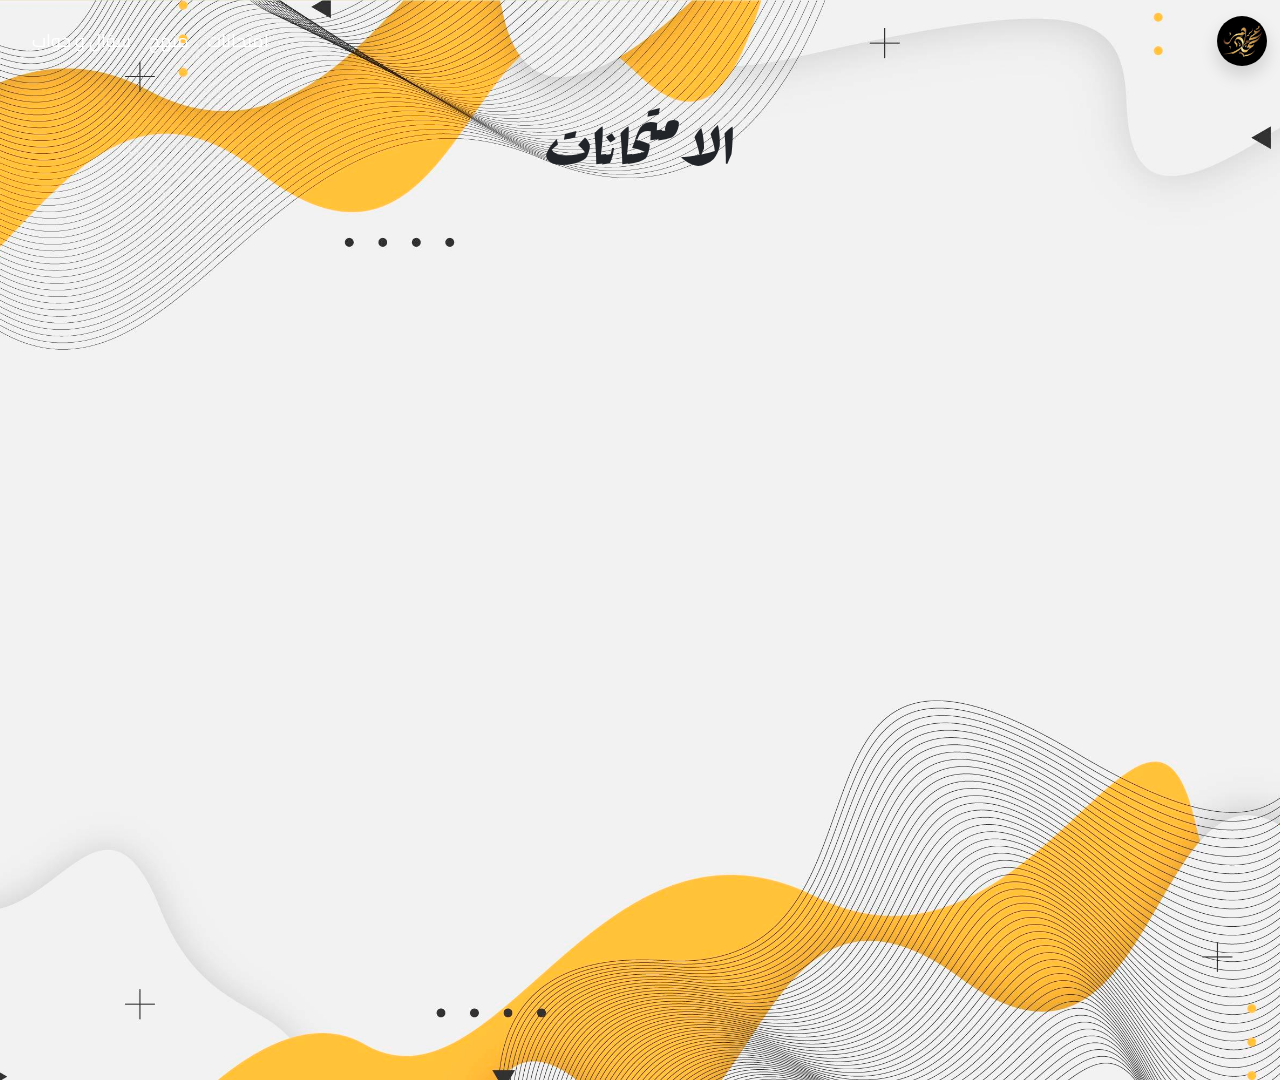
<file: exams_category.html>
<!DOCTYPE html>
<html lang="ar" dir="rtl">

<head>
    <title>Exams_category</title>
    <meta charset="utf-8">
    <meta name="viewport" content="width=device-width, initial-scale=1, shrink-to-fit=no">
    <link rel="stylesheet" type="text/css" href="css/all.min.css">
    <link rel="stylesheet" type="text/css" href="css/fontawesome.min.css">
    <link rel="stylesheet" type="text/css" href="css/bootstrap.rtl.min.css">
    <link rel="stylesheet" type="text/css" href="css/dark-mode.css">
    <link rel="stylesheet" type="text/css" href="css/animate.min.css">
    <link rel="stylesheet" type="text/css" href="css/aos.css">
    <link rel="stylesheet" type="text/css" href="css/navbar.css">
    <link rel="stylesheet" type="text/css" href="css/global.css">
    <link rel="stylesheet" type="text/css" href="css/main.css">
    <!--bootstrap -V 5.0x-->
    <!--Dark Mood--
			<div class="form-check form-switch">
				<input class="form-check-input" type="checkbox" id="darkSwitch">
				<label class="form-check-label" for="darkSwitch">Dark Mode</label>
			</div>
	--Dark Mood-->
</head>

<body>
    <nav id="navbar" class="navbar navbar-expand-lg navbar-light ">
        <div class="container-fluid">
            <a class="navbar-brand logo text-dark animate__animated animate__swing animate__repeat-2" href="#">
                <img src="image/logo.jpg" width="50" height="50" class="rounded-circle shadow" alt="">
            </a>
            <button style="border: none;" class="navbar-toggler" type="button" data-bs-toggle="collapse"
                data-bs-target="#navbarNav" aria-controls="navbarNav" aria-expanded="false"
                aria-label="Toggle navigation">
                <i class="fa fa-align-center " aria-hidden="true" style="color: rgb(226, 226, 226);"></i>
            </button>
            <div class="collapse navbar-collapse " id="navbarNav">
                <ul class="navbar-nav  ms-auto animate__animated animate__flipInX p-2">
                    <li class="nav-item">
                        <a class="nav-link nav-link-custom" href="#">امتحانات</a>
                    </li>
                    <li class="nav-item">
                        <a class="nav-link nav-link-custom" aria-current="page" href="#">منهج</a>
                    </li>
                    <li class="nav-item">
                        <a class="nav-link nav-link-custom" href="#">سؤال و جواب</a>
                    </li>
                </ul>
            </div>
        </div>
        <div class="progress-container position-fixed " style="top: 4.2rem; z-index: 9999999;">
            <div class="progress-bar" id="myBar"></div>
        </div>
    </nav>


    <!--########## Start exams_category Section ##########-->
    <section class="exams_category">
        <div class="container">
            <div class="row">
                <div class="col-md-12 mb-4 flex-column d-flex justify-content-center align-content-center ">
                    <h1 class="display-4 pt-5 textAr text-dark text-center animate__animated animate__backInDown">الامتحانات
                    </h1>
                </div>
            </div>
        </div>
    </section>
    <!--########## End exams_category Section ##########-->





    <script type="text/javascript" src="js/fontawesome.min.js"></script>
    <script type="text/javascript" src="js/aos.js"></script>
    <script type="text/javascript" src="js/jquery.min.js"></script>
    <script type="text/javascript" src="js/bootstrap.bundle.min.js"></script>
    <script type="text/javascript" src="js/dark-mode-switch.js"></script>
    <script type="text/javascript" src="js/jquery.cookie.js"></script>
    <script type="text/javascript" src="js/navbar.js"></script>
    <script type="text/javascript" src="js/main.js"></script>
</body>

</html>
</file>
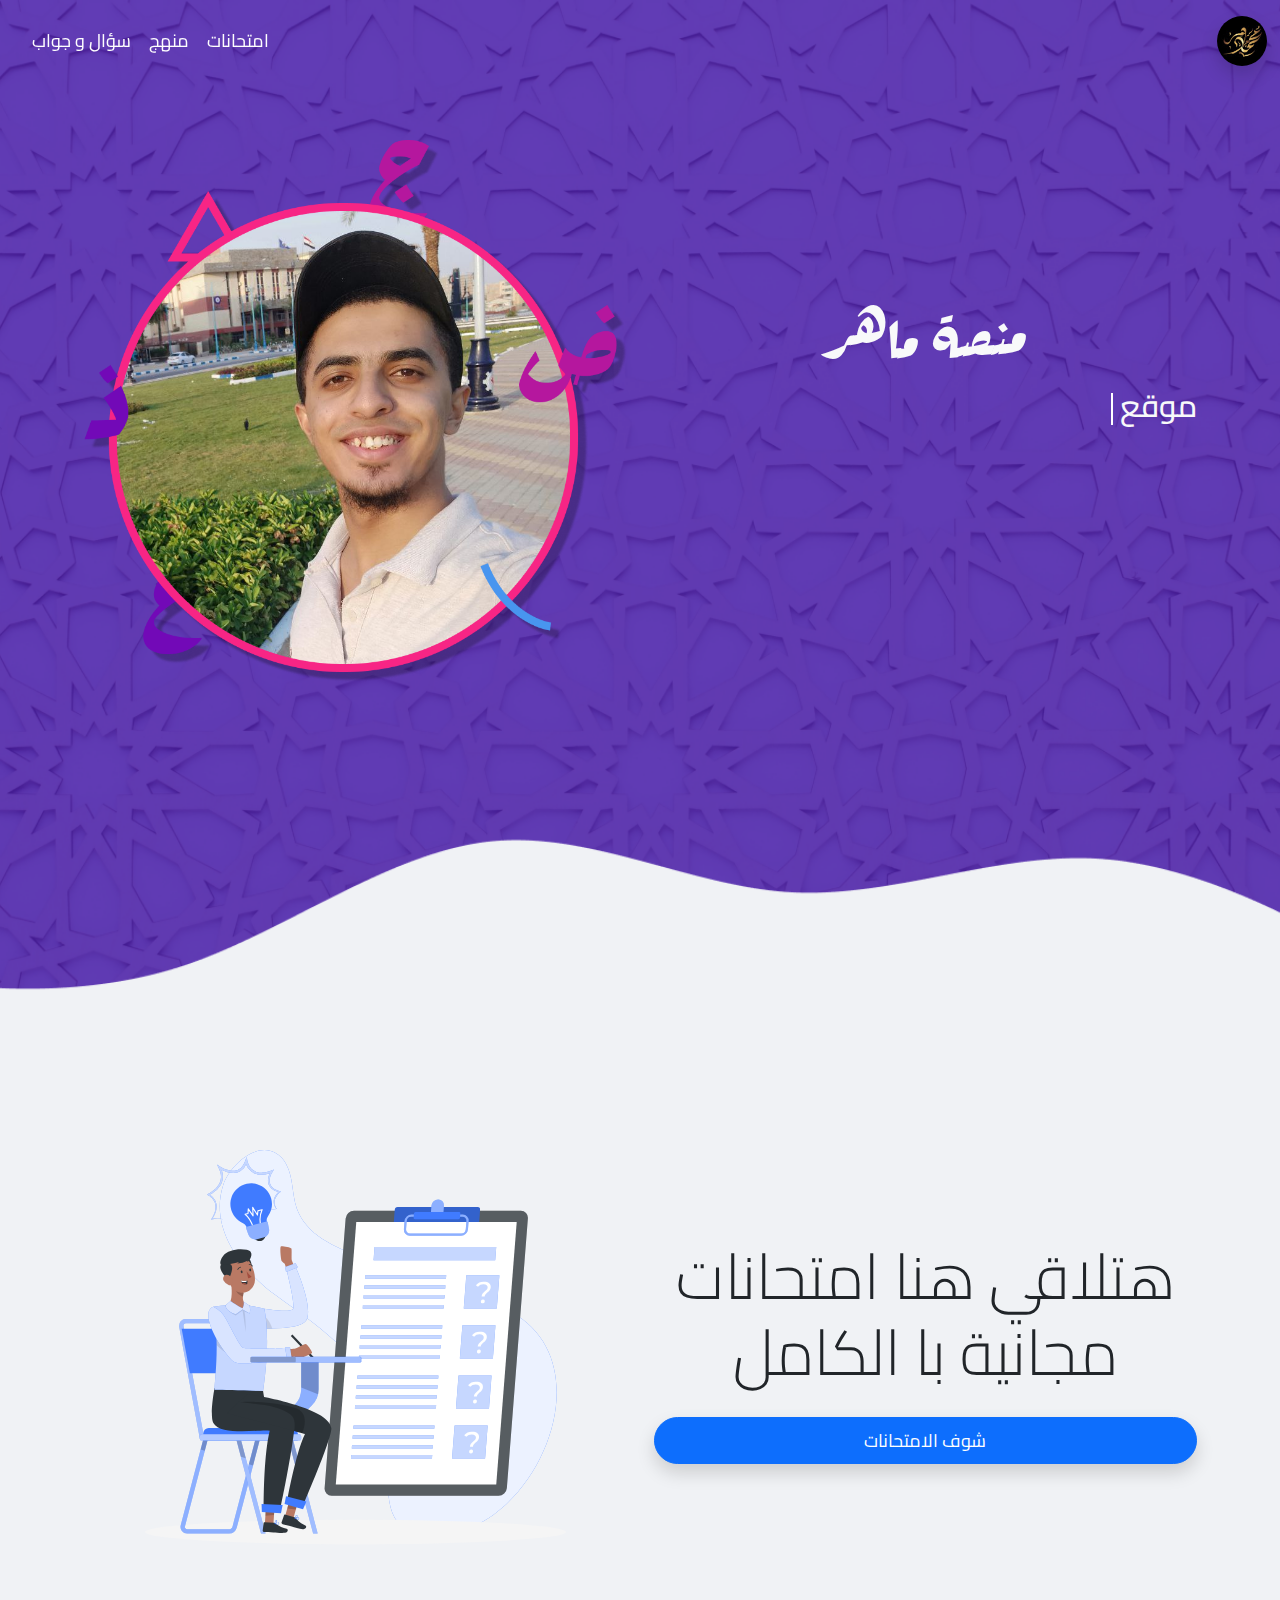
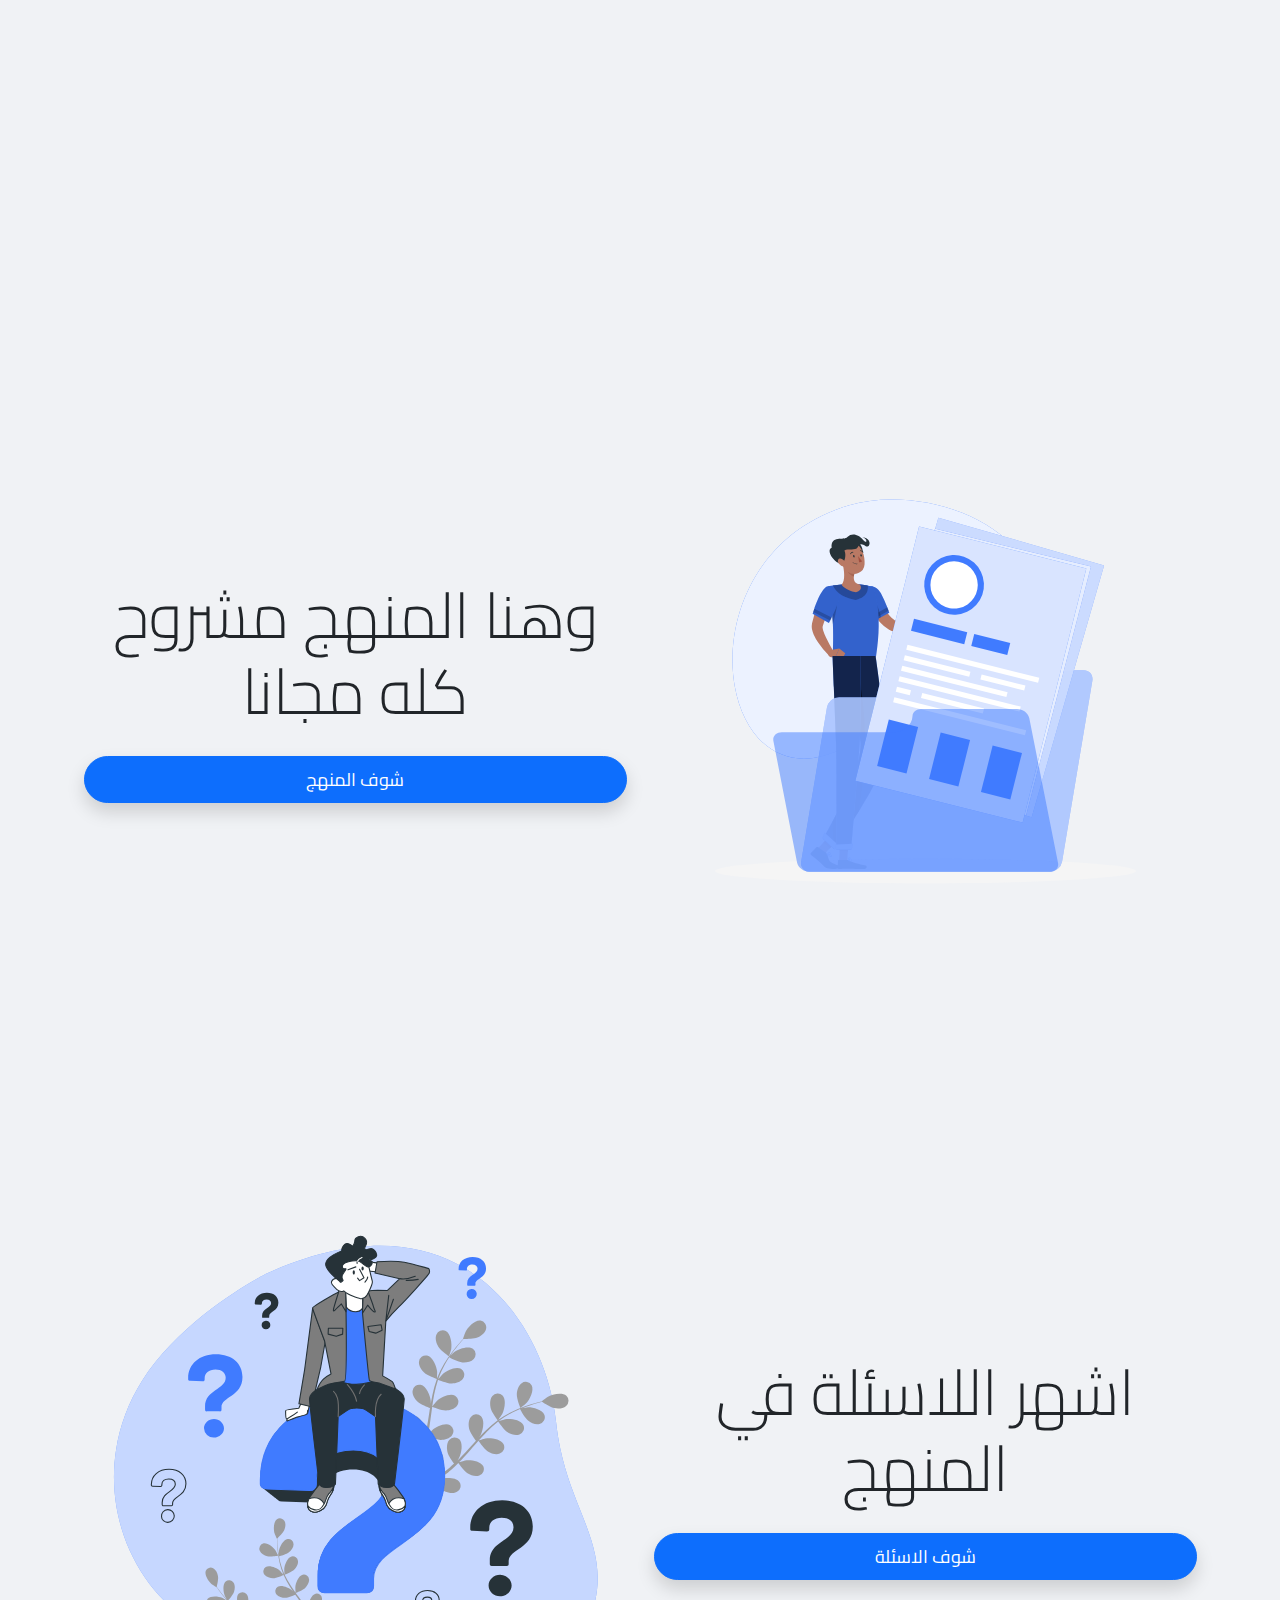
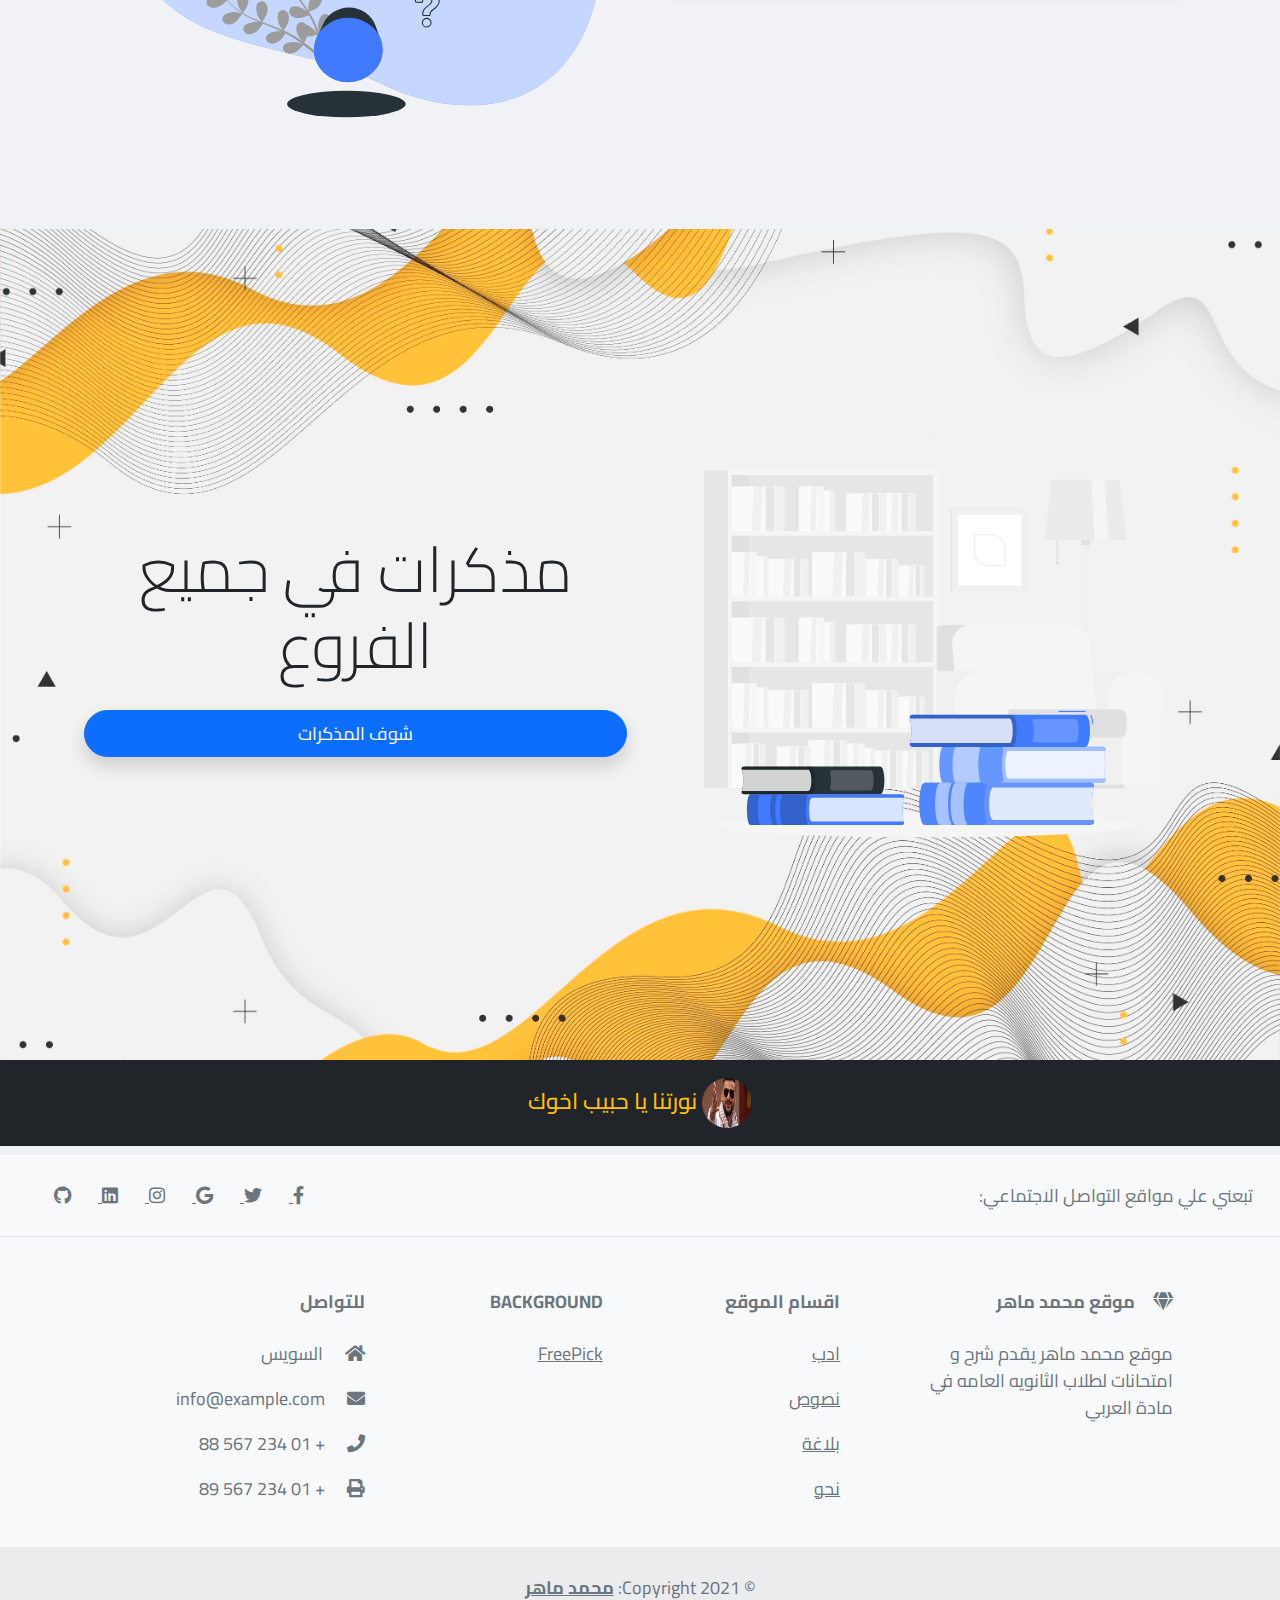
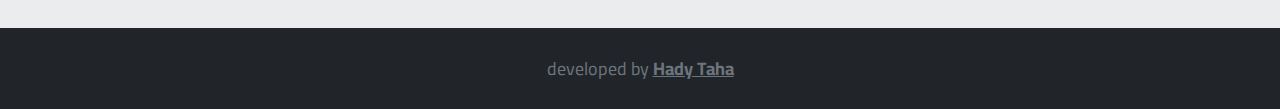
<file: home.html>
<!DOCTYPE html>
<html lang="ar" dir="rtl">

<head>
    <title>Home</title>
    <meta charset="utf-8">
    <meta name="viewport" content="width=device-width, initial-scale=1, shrink-to-fit=no">
    <link rel="stylesheet" type="text/css" href="css/all.min.css">
    <link rel="stylesheet" type="text/css" href="css/fontawesome.min.css">
    <link rel="stylesheet" type="text/css" href="css/bootstrap.rtl.min.css">
    <link rel="stylesheet" type="text/css" href="css/dark-mode.css">
    <link rel="stylesheet" type="text/css" href="css/animate.min.css">
    <link rel="stylesheet" type="text/css" href="css/aos.css">
    <link rel="stylesheet" type="text/css" href="css/navbar.css">
    <link rel="stylesheet" type="text/css" href="css/global.css">
    <link rel="stylesheet" type="text/css" href="css/main.css">
    <!--bootstrap -V 5.0x-->
    <!--Dark Mood--
			<div class="form-check form-switch">
				<input class="form-check-input" type="checkbox" id="darkSwitch">
				<label class="form-check-label" for="darkSwitch">Dark Mode</label>
			</div>
	--Dark Mood-->
</head>

<body>
    <nav id="navbar" class="navbar navbar-expand-lg navbar-light">
        <div class="container-fluid">
            <a class="navbar-brand logo text-dark animate__animated animate__swing animate__repeat-2" href="#">
                <img src="image/logo.jpg" width="50" height="50" class="rounded-circle shadow" alt="">
            </a>
            <button style="border: none;" class="navbar-toggler" type="button" data-bs-toggle="collapse"
                data-bs-target="#navbarNav" aria-controls="navbarNav" aria-expanded="false"
                aria-label="Toggle navigation">
                <i class="fa fa-align-center " aria-hidden="true" style="color: rgb(226, 226, 226);"></i>
            </button>
            <div class="collapse navbar-collapse" id="navbarNav">
                <ul class="navbar-nav  ms-auto animate__animated animate__flipInX p-2">
                    <li class="nav-item">
                        <a class="nav-link nav-link-custom" href="#">امتحانات</a>
                    </li>
                    <li class="nav-item">
                        <a class="nav-link nav-link-custom" aria-current="page" href="#">منهج</a>
                    </li>
                    <li class="nav-item">
                        <a class="nav-link nav-link-custom" href="#">سؤال و جواب</a>
                    </li>
                </ul>
            </div>
        </div>
        <div class="progress-container position-fixed " style="top: 4.2rem; z-index: 9999999;">
            <div class="progress-bar" id="myBar"></div>
        </div>
    </nav>

    <!--########## Start Main Section ##########-->
    <section class="Main">
        <div class="container">
            <div class="row">
                <div class="col-md-6 mb-4 flex-column d-flex justify-content-center align-content-center ">
                    <h1 class="display-4 textAr text-light text-center animate__animated animate__backInDown">منصة ماهر
                    </h1>
                    <h3 class="text-light" data-typer="موقع تعليمي متكامل للغة العربية مجانا"></h3>
                </div>
                <div
                    class="col-md-6 mb-4 order-first order-lg-last flex-column d-flex justify-content-center align-content-center ">
                    <img src="image/Group 1.png" class="img-fluid" alt="">
                </div>
            </div>
        </div>
    </section>
    <!--########## End Main Section ##########-->








    <!--########## Start Exmas Section ##########-->
    <section class="Exmas">
        <div class="container">
            <div class="row">
                <div class="col-md-6 d-flex flex-column align-content-center justify-content-center">
                    <div class="d-flex flex-column justify-content-center">
                        <h1 class="text-center display-4">هتلاقي هنا امتحانات مجانية با الكامل</h1>
                        <button class="btn mt-3 p-2 shadow btn-primary rounded-pill">شوف
                            الامتحانات</button>
                    </div>
                </div>
                <div class="col-md-6 order-first order-lg-last d-flex flex-row justify-content-center
                    align-content-center">
                    <img src="image/exma.svg" class="img-fluid" alt="">
                </div>
            </div>
        </div>

    </section>
    <!--########## End Exmas Section ##########-->





    <!--########## Start Curriculum Section ##########-->
    <section class="Curriculum">
        <div class="container">
            <div class="row">
                <div
                    class="col-md-6 order-first order-lg-first d-flex flex-row justify-content-center align-content-center">
                    <img src="image/Resume folder-rafiki.svg" class="img-fluid" alt="">
                </div>
                <div class="col-md-6 d-flex flex-column align-content-center justify-content-center">
                    <div class="d-flex flex-column justify-content-center">
                        <h1 class="text-center display-4">وهنا المنهج مشروح كله مجانا</h1>
                        <button class="btn mt-3 p-2 shadow btn-primary rounded-pill">شوف
                            المنهج</button>
                    </div>
                </div>
            </div>
        </div>
    </section>
    <!--########## End Curriculum Section ##########-->




    <!--########## Start Q&A Section ##########-->
    <section class="Q-A">
        <div class="container">
            <div class="row">
                <div class="col-md-6 d-flex flex-column align-content-center justify-content-center">
                    <div class="d-flex flex-column justify-content-center">
                        <h1 class="text-center display-4">اشهر اللاسئلة في المنهج</h1>
                        <button class="btn mt-3 p-2 shadow btn-primary rounded-pill">شوف
                            الاسئلة</button>
                    </div>
                </div>
                <div class="col-md-6 order-first order-lg-last ">
                    <img src="image/Questions-bro.svg" class="img-fluid" alt="">
                </div>
            </div>


        </div>
    </section>
    <!--########## End Q&A Section ##########-->




    <!--########## Start Books Section ##########-->
    <section class="Books">
        <div class="container">
            <div class="row">
                <div
                    class="col-md-6 order-first order-lg-first d-flex flex-row justify-content-center align-content-center">
                    <img src="image/Learning-rafiki.svg" class="img-fluid" alt="">
                </div>
                <div class="col-md-6 d-flex flex-column align-content-center justify-content-center">
                    <div class="d-flex flex-column justify-content-center">
                        <h1 class="text-center display-4">مذكرات في جميع الفروع</h1>
                        <button class="btn mt-3 p-2 shadow btn-primary rounded-pill">شوف
                            المذكرات</button>
                    </div>
                </div>
            </div>
        </div>
    </section>
    <!--########## End Books Section ##########-->


    <h5 class="text-center p-3 bg-dark text-warning">
        <img src="image/Meme.jpg" class="rounded-circle" width="50" height="50" alt="">
        نورتنا يا حبيب اخوك
    </h5>
    <!-- Footer -->
    <footer class="text-center text-lg-start bg-light text-muted ">
        <!-- Section: Social media -->
        <section class="d-flex justify-content-center justify-content-lg-between p-4 border-bottom">
            <!-- Left -->
            <div class="me-5 d-none d-lg-block">
                <span>تبعني علي مواقع التواصل الاجتماعي:</span>
            </div>
            <!-- Left -->

            <!-- Right -->
            <div>
                <a href="" class="me-4 text-reset">
                    <i class="fab fa-facebook-f"></i>
                </a>
                <a href="" class="me-4 text-reset">
                    <i class="fab fa-twitter"></i>
                </a>
                <a href="" class="me-4 text-reset">
                    <i class="fab fa-google"></i>
                </a>
                <a href="" class="me-4 text-reset">
                    <i class="fab fa-instagram"></i>
                </a>
                <a href="" class="me-4 text-reset">
                    <i class="fab fa-linkedin"></i>
                </a>
                <a href="" class="me-4 text-reset">
                    <i class="fab fa-github"></i>
                </a>
            </div>
            <!-- Right -->
        </section>
        <!-- Section: Social media -->

        <!-- Section: Links  -->
        <section class="">
            <div class="container text-center text-md-start mt-5">
                <!-- Grid row -->
                <div class="row mt-3">
                    <!-- Grid column -->
                    <div class="col-md-3 col-lg-4 col-xl-3 mx-auto mb-4">
                        <!-- Content -->
                        <h6 class="text-uppercase fw-bold mb-4">
                            <i class="fas fa-gem me-3"></i>موقع محمد ماهر
                        </h6>
                        <p>
                           موقع محمد ماهر يقدم شرح و امتحانات لطلاب الثانويه العامه
                           في مادة العربي
                        </p>
                    </div>
                    <!-- Grid column -->

                    <!-- Grid column -->
                    <div class="col-md-2 col-lg-2 col-xl-2 mx-auto mb-4">
                        <!-- Links -->
                        <h6 class="text-uppercase fw-bold mb-4">
                           اقسام الموقع
                        </h6>
                        <p>
                            <a href="#!" class="text-reset">ادب</a>
                        </p>
                        <p>
                            <a href="#!" class="text-reset">نصوص</a>
                        </p>
                        <p>
                            <a href="#!" class="text-reset">بلاغة</a>
                        </p>
                        <p>
                            <a href="#!" class="text-reset">نحو</a>
                        </p>
                    </div>
                    <!-- Grid column -->

                    <!-- Grid column -->
                    <div class="col-md-3 col-lg-2 col-xl-2 mx-auto mb-4">
                        <!-- Links -->
                        <h6 class="text-uppercase fw-bold mb-4">
                            background
                        </h6>
                        <p>
                            <a href="#!" class="text-reset">FreePick</a>
                        </p>
                        
                    </div>
                    <!-- Grid column -->

                    <!-- Grid column -->
                    <div class="col-md-4 col-lg-3 col-xl-3 mx-auto mb-md-0 mb-4">
                        <!-- Links -->
                        <h6 class="text-uppercase fw-bold mb-4">
                            للتواصل
                        </h6>
                        <p><i class="fas fa-home me-3"></i> السويس</p>
                        <p>
                            <i class="fas fa-envelope me-3"></i>
                            info@example.com
                        </p>
                        <p><i class="fas fa-phone me-3"></i> + 01 234 567 88</p>
                        <p><i class="fas fa-print me-3"></i> + 01 234 567 89</p>
                    </div>
                    <!-- Grid column -->
                </div>
                <!-- Grid row -->
            </div>
        </section>
        <!-- Section: Links  -->

        <!-- Copyright -->
        <div class="text-center p-4" style="background-color: rgba(0, 0, 0, 0.05);">
            © 2021 Copyright:
            <a class="text-reset fw-bold" href="https://mdbootstrap.com/">محمد ماهر</a>
        </div>
        <!-- Copyright -->
        <!-- Copyright -->
        <div class="text-center p-4 bg-dark" >
           developed by
            <a class="text-reset fw-bold" href="https://mdbootstrap.com/">Hady Taha</a>
        </div>
        <!-- Copyright -->
    </footer>
    <!-- Footer -->


    <script type="text/javascript" src="js/fontawesome.min.js"></script>
    <script type="text/javascript" src="js/aos.js"></script>
    <script type="text/javascript" src="js/jquery.min.js"></script>
    <script type="text/javascript" src="js/bootstrap.bundle.min.js"></script>
    <script type="text/javascript" src="js/dark-mode-switch.js"></script>
    <script type="text/javascript" src="js/jquery.cookie.js"></script>
    <script type="text/javascript" src="js/navbar.js"></script>
    <script type="text/javascript" src="js/main.js"></script>
</body>

</html>
</file>
<file: css/dark-mode.css>
[data-theme="dark"] {
  background-color: #111 !important;
  color: #eee;
}

[data-theme="dark"] .bg-light {
  background-color: #333 !important;
}

[data-theme="dark"] .bg-white {
  background-color: #000 !important;
}

[data-theme="dark"] .bg-black {
  background-color: #eee !important;
}

[data-theme="dark"] .navbar a {
  color: #eee !important;
}
</file>
<file: css/navbar.css>
/**********Start NavBar**********/
#navbar {
    position: fixed;
    top: 0;
    width: 100%;
    transition: all 0.9s;
    z-index: 99999;
}


.nav-link-custom {
    color: #fff !important;
}

.nav-link-custom:hover {
    border-bottom: #fff solid 2px;
    transition: all 0.5s;
}

.navbar-collapse-custom {
    background: linear-gradient(-45deg, #ee7752, #e73c7e, #23a6d5, #23d5ab);
    animation: gradient 40s ease infinite;
    background-size: 400% 400%;

}


.progress-container {
    width: 100%;
    height: 8px;
    opacity: 0;
    background: #000000;
    transition: all 0.4s;
}


.progress-bar {
    height: 8px;
    background: linear-gradient(-45deg, #ee7752, #e73c7e, #23a6d5, #23d5ab);
    width: 0%;
    animation: gradient 5s ease infinite;
    background-size: 400% 400%;

}

/**********End NavBar**********/
</file>
<file: css/global.css>
@import url('https://fonts.googleapis.com/css2?family=Cairo&display=swap');
@import url('https://fonts.googleapis.com/css2?family=Rakkas&display=swap');

* {
    font-family: 'Cairo', sans-serif;
    font-size: large;
}

body {
    background-color: #F0F2F5;
}

.ar {
    direction: rtl !important;
    text-align: right !important;
}

.en {
    direction: ltr;
    text-align: left;
}

.text-left {
    text-align: left;
}


.textAr {
    font-family: 'Rakkas',
        cursive;
}


.card-glass {
    backdrop-filter: blur(5px) saturate(180%);
    -webkit-backdrop-filter: blur(5px) saturate(180%);
    background-color: rgba(74, 144, 226, 0.6);
    border-radius: 12px;
    border: 1px solid rgba(209, 213, 219, 0.3);
    padding: 1rem;
}

.custom-card {
    padding: 0.5rem;
    border-radius: 12px;
    background: linear-gradient(-45deg, #ee7752, #e73c7e, #23a6d5, #23d5ab);
    background-size: 400% 400%;
    animation: gradient 3s ease infinite;
}


.custom-card-body {
    border-radius: 5px;
    padding: 2rem;
    background-color: #ffffff;
    color: #333 !important;

}
</file>
<file: css/main.css>
/**********Start Main**********/
.Main {
    z-index: 1;
    background-image: url('../image/Desktop2.png');
    background-position: center;
    background-repeat: no-repeat;
    background-size: cover;
    padding-top: 3rem;
    position: relative;
    padding-bottom: 8rem;
    height: 60em;
}

/**********End Main**********/




/**********Start Exmas**********/
.Exmas {
    padding-bottom: 14rem;
    background-color: #F0F2F5;
}

/**********End Exmas**********/






/**********Start Curriculum**********/
.Curriculum {
    padding-top: 8rem;
    padding-bottom: 8rem;
    background-image: url('../image/Desktop1.png');
    background-position: center;
    background-repeat: no-repeat;
    background-size: cover;
    background-attachment: fixed;

}

/**********End Curriculum**********/






/**********Start Q-A**********/

.Q-A {
    padding-top: 5rem;
    padding-bottom: 5rem;

}


/**********End Q-A**********/


/**********Start Q-A**********/
.Books {
    padding-top: 8rem;
    padding-bottom: 8rem;
    background-image: url('../image/5566879.jpg');
    background-position: center;
    background-repeat: no-repeat;
    background-size: cover;


}

/**********End Q-A**********/


/**********Start exams_category**********/

.exams_category {
    z-index: 1;
    background-image: url('../image/5566879.jpg');
    background-position: center;
    background-repeat: no-repeat;
    background-size: cover;
    padding-top: 3rem;
    position: relative;
    padding-bottom: 8rem;
    height: 60em;
}



/**********End exams_category**********/









/***gradient***/
@keyframes gradient {
    0% {
        background-position: 0% 50%;
    }

    50% {
        background-position: 100% 50%;
    }

    100% {
        background-position: 0% 50%;
    }
}

/***gradient***/





/* TypoAnmition */
[data-typer]:after {
    content: "";
    display: inline-block;
    vertical-align: middle;
    width: 2px;
    height: 1em;
    background: rgb(255, 255, 255);
    animation: caretPulsate 1s linear infinite;
    -webkit-animation: caretPulsate 1s linear infinite;
}

@keyframes caretPulsate {
    0% {
        opacity: 1;
    }

    50% {
        opacity: 1;
    }

    60% {
        opacity: 0;
    }

    100% {
        opacity: 0;
    }
}

@-webkit-keyframes caretPulsate {
    0% {
        opacity: 1;
    }

    50% {
        opacity: 1;
    }

    60% {
        opacity: 0;
    }

    100% {
        opacity: 0;
    }
}

/* TypoAnmition */
</file>
